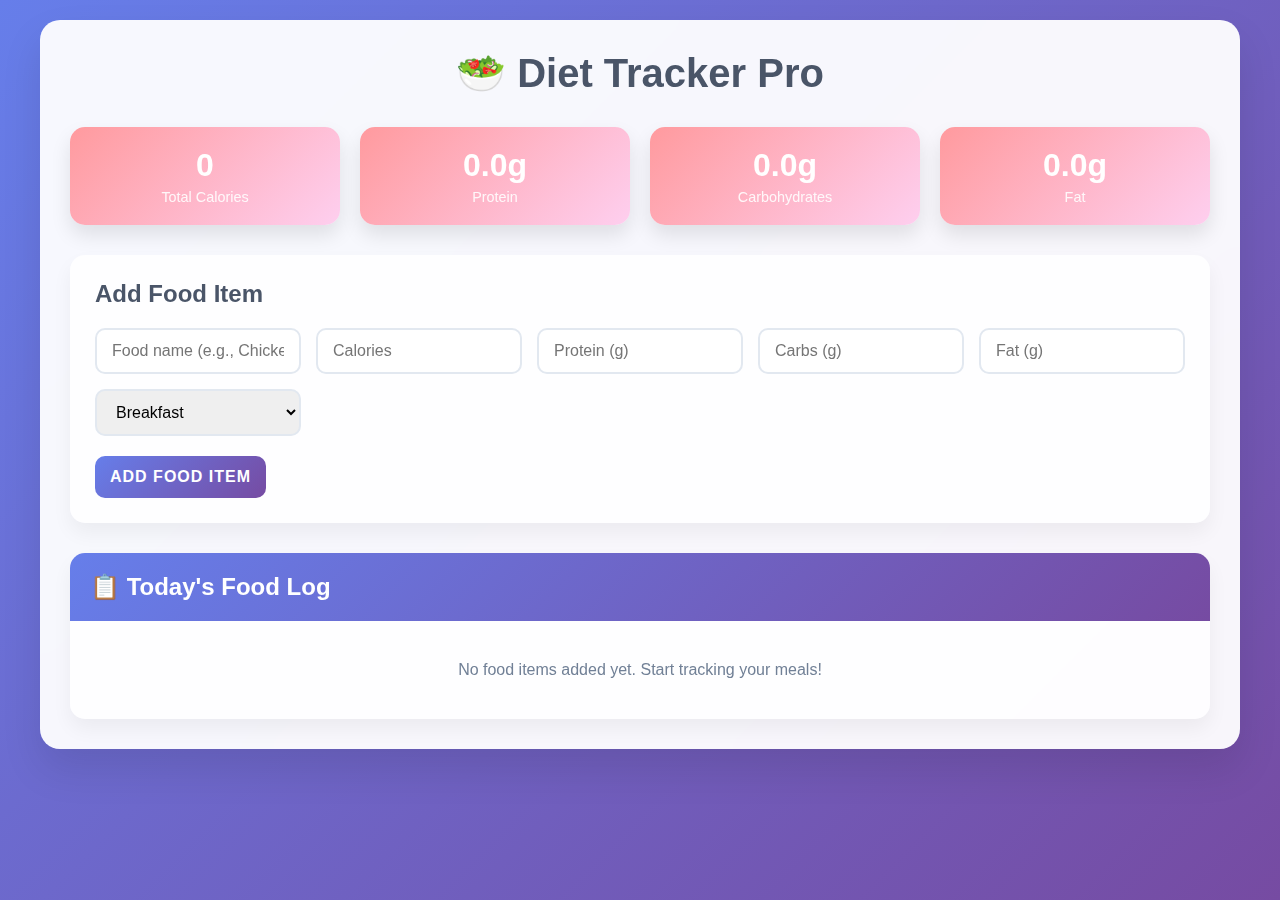
<file: index.html>
<!DOCTYPE html>
<html lang="en">
<head>
    <meta charset="UTF-8">
    <meta name="viewport" content="width=device-width, initial-scale=1.0">
    <title>Diet Tracker Pro</title>
    <link rel="stylesheet" href="styles.css">

</head><link rel="icon" href="favicon.ico" type="image/x-icon">

<body>
    <div class="container">
        <h1>🥗 Diet Tracker Pro</h1>
        
        <div class="stats-grid">
            <div class="stat-card">
                <h3 id="totalCalories">0</h3>
                <p>Total Calories</p>
            </div>
            <div class="stat-card">
                <h3 id="totalProtein">0g</h3>
                <p>Protein</p>
            </div>
            <div class="stat-card">
                <h3 id="totalCarbs">0g</h3>
                <p>Carbohydrates</p>
            </div>
            <div class="stat-card">
                <h3 id="totalFat">0g</h3>
                <p>Fat</p>
            </div>
        </div>

        <div class="input-section">
            <h2 style="margin-bottom: 20px; color: #4a5568;">Add Food Item</h2>
            <div class="form-group">
                <input type="text" id="foodName" placeholder="Food name (e.g., Chicken Breast)" required>
                <input type="number" id="calories" placeholder="Calories" min="0" required>
                <input type="number" id="protein" placeholder="Protein (g)" min="0" step="0.1">
                <input type="number" id="carbs" placeholder="Carbs (g)" min="0" step="0.1">
                <input type="number" id="fat" placeholder="Fat (g)" min="0" step="0.1">
                <select id="mealType">
                    <option value="breakfast">Breakfast</option>
                    <option value="lunch">Lunch</option>
                    <option value="dinner">Dinner</option>
                    <option value="snack">Snack</option>
                </select>
            </div>
            <button class="btn" onclick="addFood()">Add Food Item</button>
        </div>

        <div class="food-log">
            <h2>📋 Today's Food Log</h2>
            <div id="foodList">
                <div class="empty-state">
                    <p>No food items added yet. Start tracking your meals!</p>
                </div>
            </div>
        </div>
    </div>

    <script src="script.js"></script>
</body>
</html>
</file>
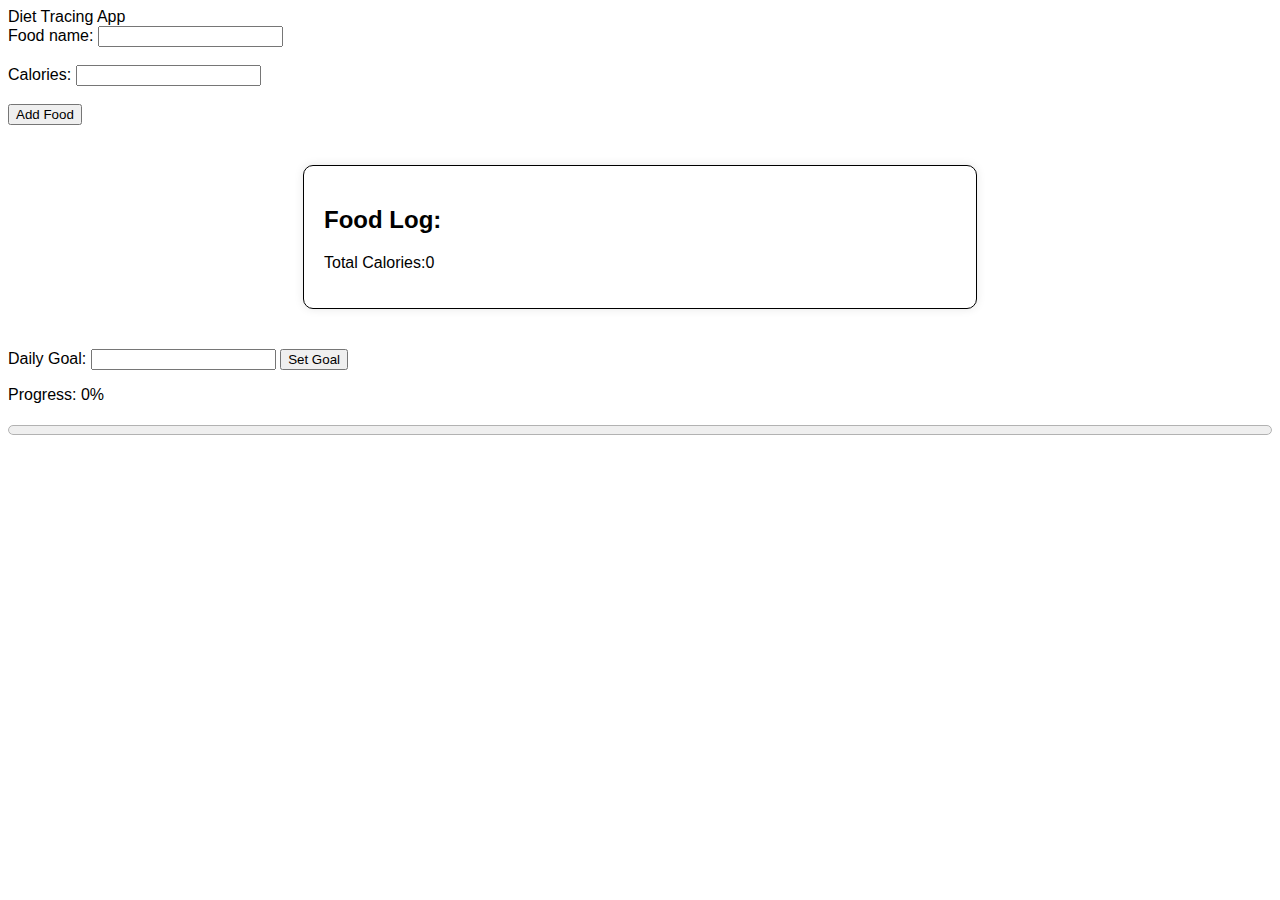
<file: DIETTRACKING.html>
<!DOCTYPE html>
<html lang="en">
<head>
    <meta charset="UTF-8">
    <meta name="viewport" content="width=device-width, initial-scale=1.0">
    <title>Document</title>
    <link rel="stylesheet" href="DIETTRACKING.css">
</head>
<body>
    <hi>Diet Tracing App</hi>
    <form id="food from">
        <label for="food name">Food name: </label>
        <input type="text" id="food-name" name="food-name"><br><br>
        <label for="calories">Calories:</label>
        <input type="number" id="calories" name="calories"><br><br>
        <button id="add-food btn"> Add Food</button>
    </form>
    <div id="food-log">
        <h2> Food Log: </h2>
        <ul id="food-list"></ul>
        <p> Total Calories:<span id="Total-calories">0</span></p>
    </div>
    <div id="Daily-goal">
        <label for="daily-goal-input">Daily Goal: </label>
        <input type="number" id="daily-goal-input" name="daily-goal-input">
        <button id="set-daily-goal-btn">Set Goal</button>
        <p> Progress: <span id="progress">0%</span></p>
        <progress id="progress-bar"value="0" max="100"></progress>
    </div>
    <script src="DIETTRACKING.js"></script>
</body>
</html>
</file>
<file: styles.css>
* {
    margin: 0;
    padding: 0;
    box-sizing: border-box;
}

body {
    font-family: 'Segoe UI', Tahoma, Geneva, Verdana, sans-serif;
    background: linear-gradient(135deg, #667eea 0%, #764ba2 100%);
    min-height: 100vh;
    padding: 20px;
}

.container {
    max-width: 1200px;
    margin: 0 auto;
    background: rgba(255, 255, 255, 0.95);
    backdrop-filter: blur(10px);
    border-radius: 20px;
    padding: 30px;
    box-shadow: 0 20px 40px rgba(0, 0, 0, 0.1);
}

h1 {
    text-align: center;
    color: #4a5568;
    margin-bottom: 30px;
    font-size: 2.5rem;
    font-weight: 700;
}

.stats-grid {
    display: grid;
    grid-template-columns: repeat(auto-fit, minmax(200px, 1fr));
    gap: 20px;
    margin-bottom: 30px;
}

.stat-card {
    background: linear-gradient(135deg, #ff9a9e 0%, #fecfef 100%);
    padding: 20px;
    border-radius: 15px;
    text-align: center;
    color: white;
    box-shadow: 0 10px 20px rgba(0, 0, 0, 0.1);
    transition: transform 0.3s ease;
}

.stat-card:hover {
    transform: translateY(-5px);
}

.stat-card h3 {
    font-size: 2rem;
    margin-bottom: 5px;
}

.stat-card p {
    font-size: 0.9rem;
    opacity: 0.9;
}

.input-section {
    background: rgba(255, 255, 255, 0.8);
    padding: 25px;
    border-radius: 15px;
    margin-bottom: 30px;
    box-shadow: 0 10px 20px rgba(0, 0, 0, 0.05);
}

.form-group {
    display: grid;
    grid-template-columns: repeat(auto-fit, minmax(200px, 1fr));
    gap: 15px;
    margin-bottom: 20px;
}

input, select, button {
    padding: 12px 15px;
    border: 2px solid #e2e8f0;
    border-radius: 10px;
    font-size: 16px;
    transition: all 0.3s ease;
}

input:focus, select:focus {
    outline: none;
    border-color: #667eea;
    box-shadow: 0 0 0 3px rgba(102, 126, 234, 0.1);
}

.btn {
    background: linear-gradient(135deg, #667eea 0%, #764ba2 100%);
    color: white;
    border: none;
    cursor: pointer;
    font-weight: 600;
    text-transform: uppercase;
    letter-spacing: 1px;
    transition: all 0.3s ease;
}

.btn:hover {
    transform: translateY(-2px);
    box-shadow: 0 10px 20px rgba(102, 126, 234, 0.3);
}

.food-log {
    background: rgba(255, 255, 255, 0.8);
    border-radius: 15px;
    overflow: hidden;
    box-shadow: 0 10px 20px rgba(0, 0, 0, 0.05);
}

.food-log h2 {
    background: linear-gradient(135deg, #667eea 0%, #764ba2 100%);
    color: white;
    padding: 20px;
    margin: 0;
    font-size: 1.5rem;
}

.food-item {
    display: flex;
    justify-content: space-between;
    align-items: center;
    padding: 15px 20px;
    border-bottom: 1px solid #e2e8f0;
    transition: all 0.3s ease;
}

.food-item:hover {
    background: rgba(102, 126, 234, 0.05);
}

.food-item:last-child {
    border-bottom: none;
}

.food-info {
    flex: 1;
}

.food-name {
    font-weight: 600;
    color: #4a5568;
    margin-bottom: 5px;
}

.food-details {
    font-size: 0.85rem;
    color: #718096;
}

.delete-btn {
    background: linear-gradient(135deg, #fc8181 0%, #f093fb 100%);
    color: white;
    border: none;
    padding: 8px 12px;
    border-radius: 8px;
    cursor: pointer;
    font-size: 12px;
    transition: all 0.3s ease;
}

.delete-btn:hover {
    transform: scale(1.05);
}

.progress-bar {
    width: 100%;
    height: 20px;
    background: #e2e8f0;
    border-radius: 10px;
    overflow: hidden;
    margin: 10px 0;
}

.progress-fill {
    height: 100%;
    background: linear-gradient(90deg, #48bb78, #68d391);
    transition: width 0.5s ease;
}

.empty-state {
    text-align: center;
    padding: 40px;
    color: #718096;
}

@media (max-width: 768px) {
    .container {
        padding: 20px;
    }

    h1 {
        font-size: 2rem;
    }

    .form-group {
        grid-template-columns: 1fr;
    }

    .food-item {
        flex-direction: column;
        align-items: flex-start;
        gap: 10px;
    }
}
</file>
<file: DIETTRACKING.css>
body{
    font-family: Arial, sans-serif;
}
#food-from{
    width: 50%;
    margin: 40px auto;
    padding: 20px;
    border: 1px solid;
    border-radius: 10px;
    box-shadow: 0 0 10px rgba(0,0,0,0.1);
}
#food-log{
    width: 50%;
    margin: 40px auto;
    padding: 20px;
    border: 1px solid;
    border-radius: 10px;
    box-shadow: 0 0 10px rgba(0,0,0,0.1);
}
#food-list{
    list-style: none;
    padding: 0;
    margin: 0;

}
#food-list li:last-child{
    border-bottom: none;
}
#daily-goal{
    width: 50%;
    margin: 40px auto;
    padding: 20px;
    border: 1px solid;
    border-radius: 10px;
    box-shadow: 0 0 10px rgb(0,0,0,0.1);
}
#progress-bar{
    width: 100%;
    height: 20px;
}
</file>
